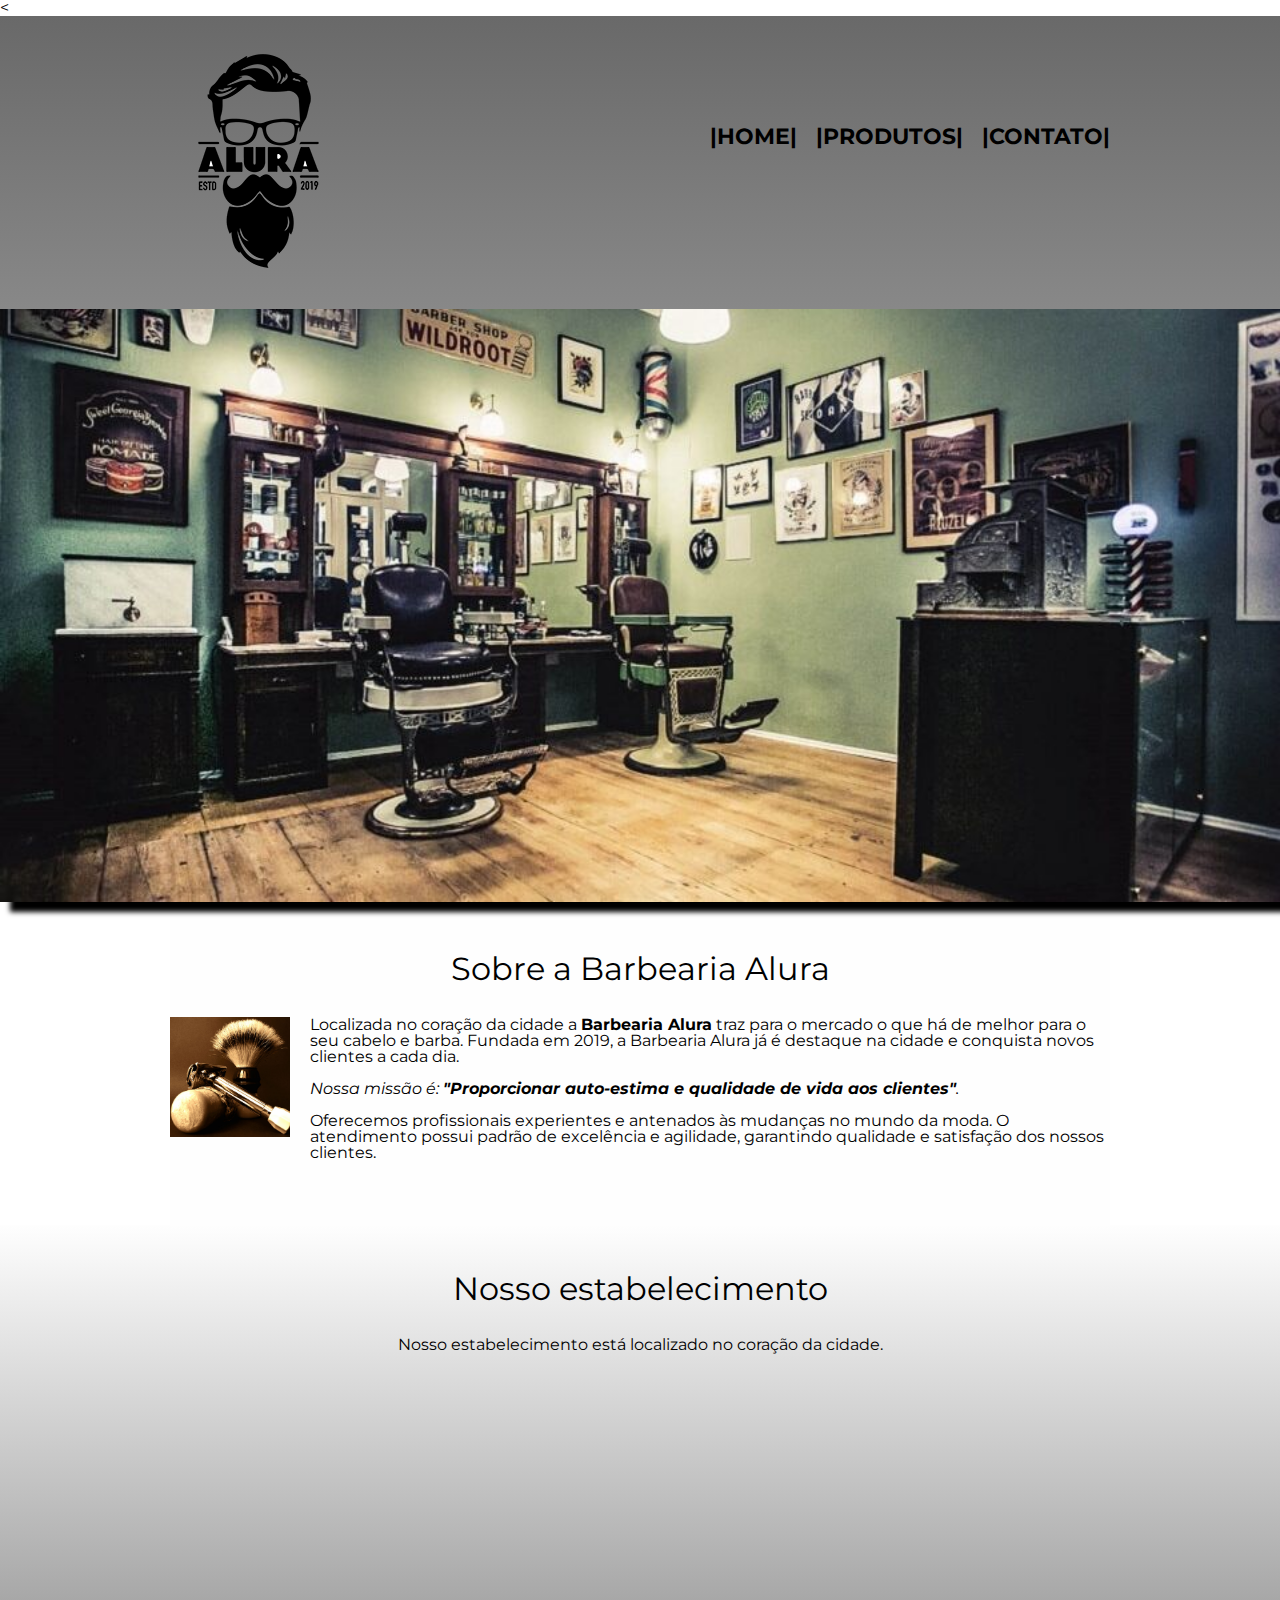
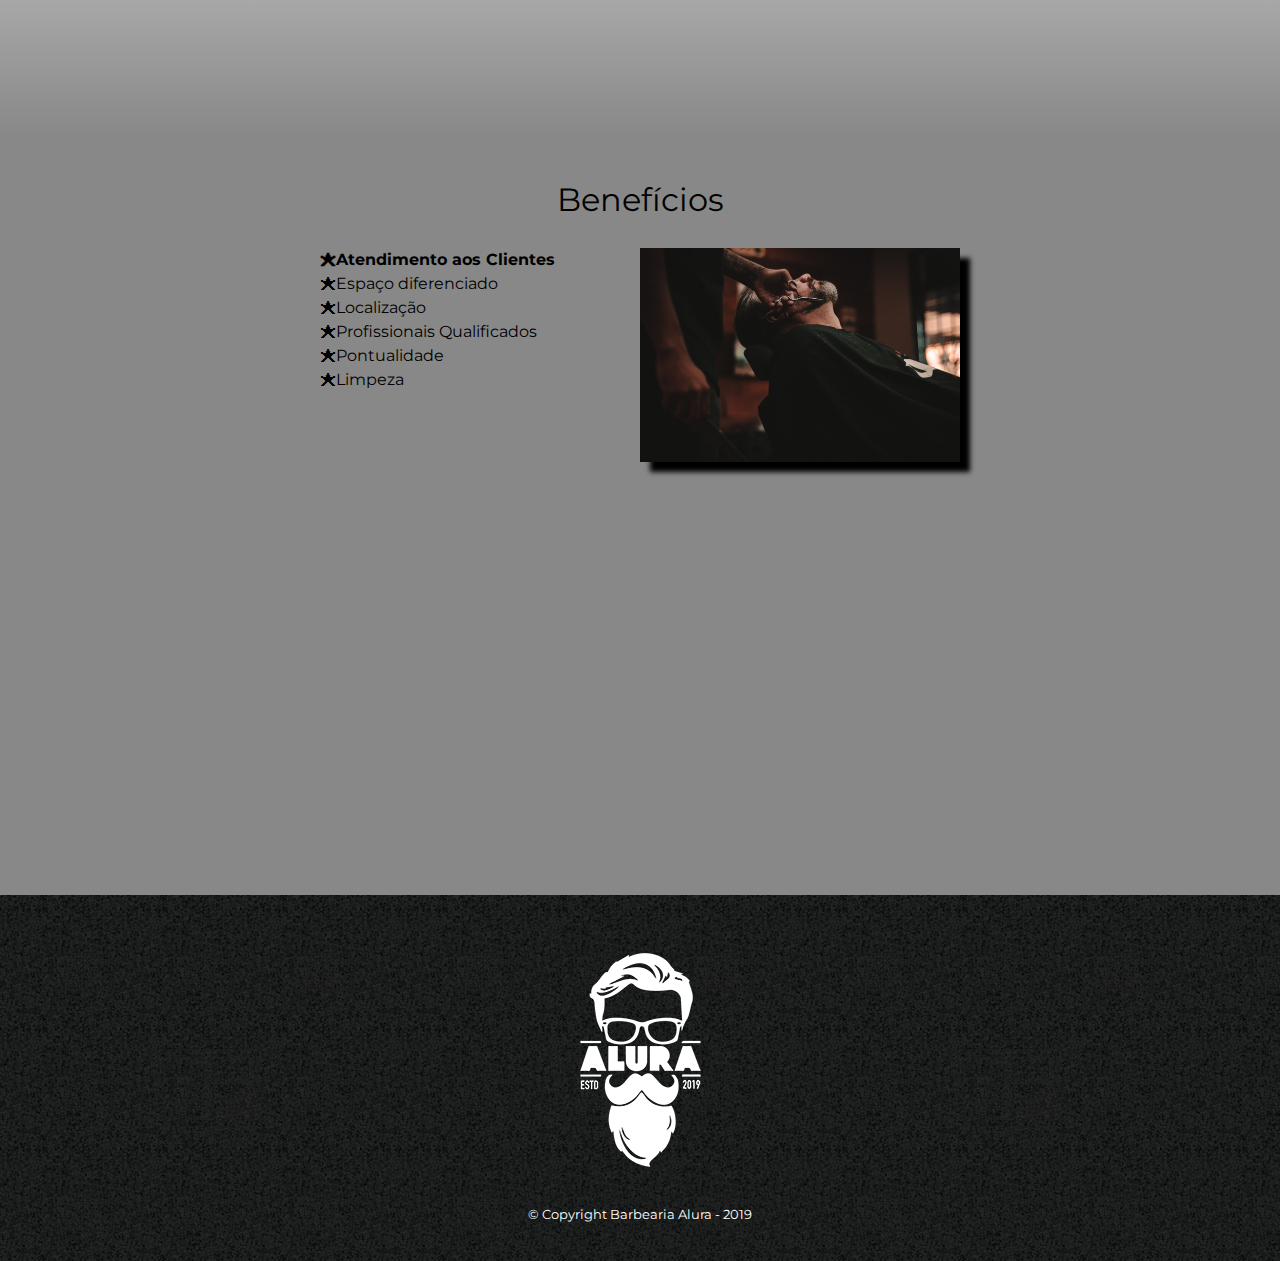
<file: index.html>
<!DOCTYPE html>
<html lang="pt-br">
	<head>
		<meta charset="UTF-8">
		<meta name="viewport" content="width=device-width">
		<title>Barbearia Alura</title>

		<link rel="stylesheet" href="reset.css">
		<link rel="stylesheet" href="style.css">
		<link rel="preconnect" href="https://fonts.googleapis.com">
<link rel="preconnect" href="https://fonts.gstatic.com" crossorigin>
<link rel="preconnect" href="https://fonts.googleapis.com">
<link rel="preconnect" href="https://fonts.gstatic.com" crossorigin>
<link href="https://fonts.googleapis.com/css2?family=Montserrat&display=swap" rel="stylesheet">

	</head>

	<body>
		<<header>
			<div class="caixa">
				<h1><img src="logo.png"></h1>

				<nav>
					<ul>
						<li><a href="index.html">|Home|</a></li>
						<li><a href="produtos.html">|Produtos|</a></li>
						<li><a href="contato.html">|Contato|</a></li>
					</ul>
				</nav>
			</div>
		</header>
		<img class="banner" src="background2.jpg">

		<main>
			<p>

		<section class="principal">
			<h2 class="titulo-principal">Sobre a Barbearia Alura</h2>

			<img class="utensilios" src="utensilios.jpg" alt="Utensilios de Barbeiro">
	 
			<p>Localizada no coração da cidade a <strong>Barbearia Alura</strong> traz para o mercado o que há de melhor para o seu cabelo e barba. Fundada em 2019, a Barbearia Alura já é destaque na cidade e conquista novos clientes a cada dia.</p>

			<p id="missao"><em>Nossa missão é: <strong>"Proporcionar auto-estima e qualidade de vida aos clientes"</strong>.</em></p>

			<p>Oferecemos profissionais experientes e antenados às mudanças no mundo da moda. O atendimento possui padrão de excelência e agilidade, garantindo qualidade e satisfação dos nossos clientes.</p>
		</section>
		<section class="mapa">
			<h3 class="titulo-principal">Nosso estabelecimento</h3>
			<p>Nosso estabelecimento está localizado no coração da cidade.</p>
		      <div class="mapa-conteudo">
		      	<iframe src="https://www.google.com/maps/embed?pb=!1m16!1m12!1m3!1d28427.172566289424!2d-46.65601764807177!3d-23.549798778860453!2m3!1f0!2f0!3f0!3m2!1i1024!2i768!4f13.1!2m1!1salura%20sao%20paulo!5e0!3m2!1spt-BR!2sbr!4v1673791808383!5m2!1spt-BR!2sbr" width="100%" height="300" style="border:0;" allowfullscreen="" loading="lazy" referrerpolicy="no-referrer-when-downgrade"></iframe>
		       </div>

		</section>

		<section class="beneficios">
			<h3 class="titulo-principal">Benefícios</h3>
            
            	<div class="conteudo-beneficios">
    			    <ul class="lista-beneficios">
					        <li class="itens">Atendimento aos Clientes</li>
					        <li class="itens">Espaço diferenciado</li>
					        <li class="itens">Localização</li>
					        <li class="itens">Profissionais Qualificados</li>
					        <li class="itens">Pontualidade</li>
					        <li class="itens">Limpeza</li>
    				</ul><img src="beneficios.jpg" class="imagem-beneficios">
				</div>

			<div class="video"> 

				<iframe width="100%" height="315" src="https://www.youtube.com/embed/wcVVXUV0YUY" title="YouTube video player" frameborder="0" allow="accelerometer; autoplay; clipboard-write; encrypted-media; gyroscope; picture-in-picture; web-share" allowfullscreen></iframe>

			</div>
			
		   

		</section>
	</main>

		<footer>
			<img src="logo-branco.png">
			<p class="copyright">&copy; Copyright Barbearia Alura - 2019</p>
		</footer>
	</body>
</html>
</file>
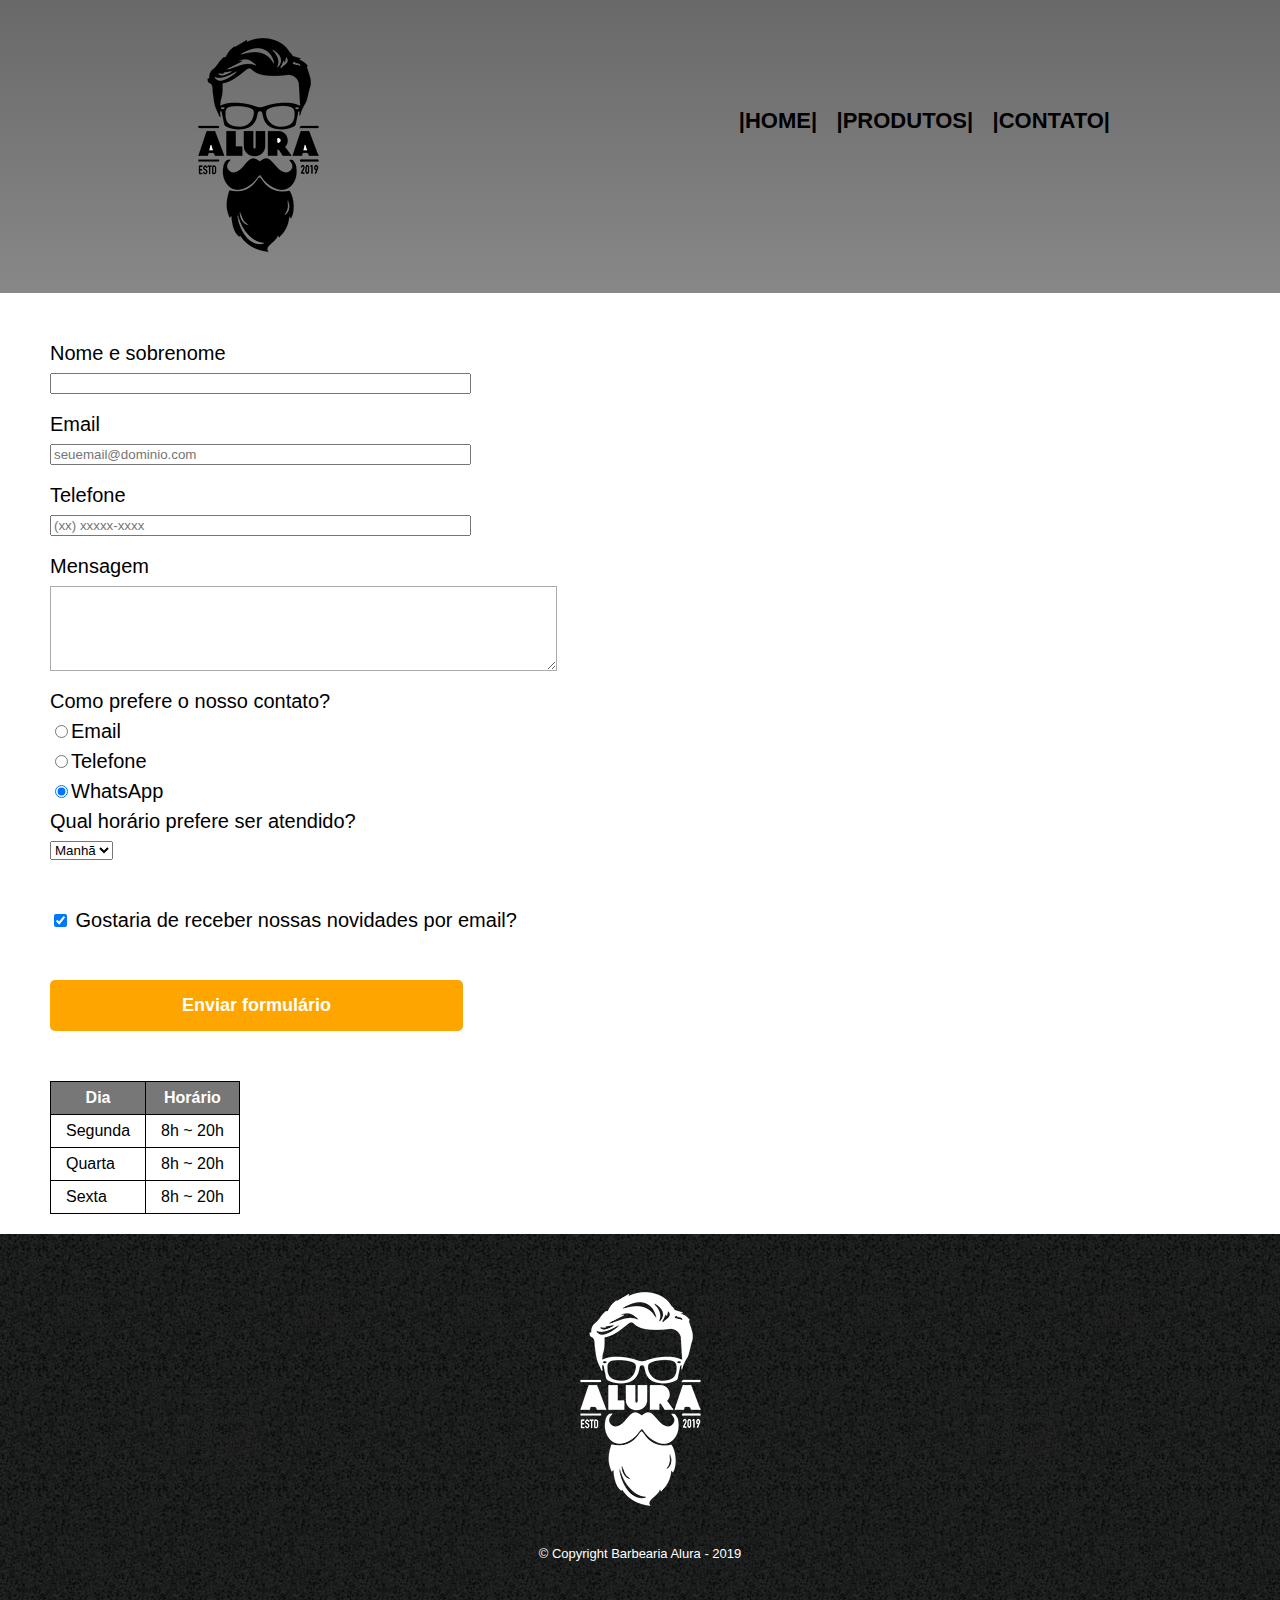
<file: contato.html>
<!DOCTYPE html>
<html>
	<head>
		<meta charset="UTF-8">
		<title>Contato - Barbearia Alura</title>

		<link rel="stylesheet" href="reset.css">
		<link rel="stylesheet" href="style.css">
	</head>
	<body>
		<header>
			<div class="caixa">
				<h1><img src="logo.png" alt="Logo da Barbearia Alura"></h1>

				<nav>
					<ul>
						<li><a href="index.html">|Home|</a></li>
						<li><a href="produtos.html">|Produtos|</a></li>
						<li><a href="contato.html">|Contato|</a></li>
					</ul>
				</nav>
			</div>
		</header>

		<main>
			
				<form>
					<label for="nomessobrenome">Nome e sobrenome</label>
					<input type="text" id="nomessobrenome" class="input-padrao" required>
					
					<label for="email">Email</label>
					<input type="email" id="email" class="input-padrao" required placeholder="seuemail@dominio.com">

					<label  for="telefone">Telefone</label>
					<input type="tel" id="telefone" class="input-padrao"required placeholder="(xx) xxxxx-xxxx">
                    
                    <label for="mensagem">Mensagem</label>
					<textarea cols="50" rows="5" id="mensagem" class="input-padrao" required="" style="width: 465px; height: 63px;"></textarea>

                    <fieldset>
							<legend> Como prefere o nosso contato?</legend>
		                    
		                    <label for="radio-email"><input type="radio" name=contato value="email" id="radio-email">Email</label>
							

							<label for="radio-telefone"><input type="radio" name=contato value="telefone" id="radio-telefone">Telefone</label>
							

							<label for="radio-whatsapp"><input type="radio" name=contato value="whatapp" id="radio-whatapp" checked>WhatsApp</label>
							

					</fieldset>

                   <fieldset>
                   <legend>Qual horário prefere ser atendido?</legend>
						<select>
							<option>Manhã</option>
							<option>Tarde</option>
							<option>Noite</option>
						</select>
					</fieldset>


					<label class="checkbox"><input type="checkbox" checked> Gostaria de receber nossas novidades por email?</label>

					<input type="submit" value="Enviar formulário" class="enviar">

				</form>

				<table>
					<thead> 
					<tr>
						<th>Dia</th>
						<th>Horário</th>
					</tr>
					</thead>

					<tbody>

						<tr>
							<td>Segunda</td>
							<td>8h ~ 20h</td>
						</tr>
						<tr>
							<td>Quarta</td>
							<td>8h ~ 20h</td>
						</tr>
						<tr>
							<td>Sexta</td>
							<td>8h ~ 20h</td>

						</tr>
					</tbody>
				</table>
			
		</main>

		<footer>
			<img src="logo-branco.png" alt="Logo da Barbearia Alura">
			<p class="copyright">&copy; Copyright Barbearia Alura - 2019</p>
		</footer>
	</body>
</html>
</file>
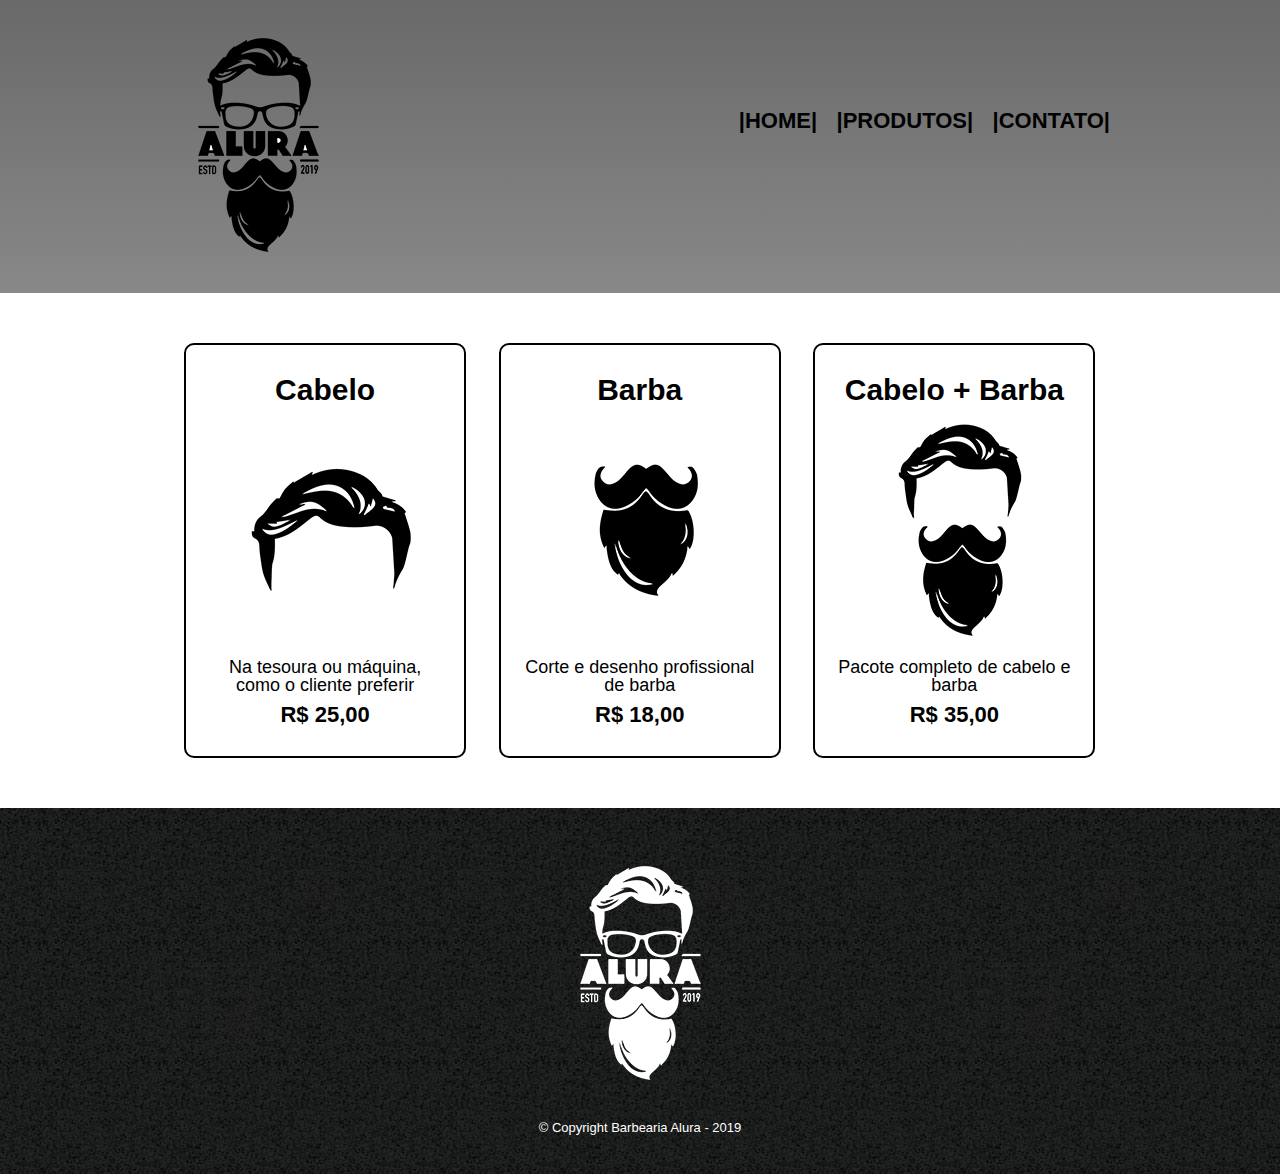
<file: produtos.html>
<!DOCTYPE html>
<html>
	<head>
		<meta charset="UTF-8">
		<title>Produtos - Barbearia Alura</title>

		<link rel="stylesheet" href="reset.css">
		<link rel="stylesheet" href="style.css">
	</head>
	<body>
		<header>
			<div class="caixa">
				<h1><img src="logo.png"></h1>

				<nav>
					<ul>
						<li><a href="index.html">|Home|</a></li>
						<li><a href="produtos.html">|Produtos|</a></li>
						<li><a href="contato.html">|Contato|</a></li>
					</ul>
				</nav>
			</div>
		</header>

		<main>
			<ul class="produtos">
				<li>
					<h2>Cabelo</h2>
					<img src="cabelo.jpg">
					<p class="produto-descricao">Na tesoura ou máquina, como o cliente preferir</p>
					<p class="produto-preco">R$ 25,00</p>
				</li>
				<li>
					<h2>Barba</h2>
					<img src="barba.jpg">
					<p class="produto-descricao">Corte e desenho profissional de barba</p>
					<p class="produto-preco">R$ 18,00</p>
				</li>
				<li>
					<h2>Cabelo + Barba</h2>
					<img src="cabelo+barba.jpg">
					<p class="produto-descricao">Pacote completo de cabelo e barba</p>
					<p class="produto-preco">R$ 35,00</p>
				</li>
			</ul>
		</main>

		<footer>
			<img src="logo-branco.png">
			<p class="copyright">&copy; Copyright Barbearia Alura - 2019</p>
		</footer>
	</body>
</html>
</file>
<file: style.css>
body {

	font-family: 'Montserrat', sans-serif;
}


header {
	background: linear-gradient(#696969, #888888);
	padding: 20px 0;
}

.caixa {
	position: relative;
	width: 940px;
	margin: 0 auto;
}

nav {
	position: absolute;
	top: 90px;
	right: 0;
}

nav li {
	display: inline;
	margin: 0 0 0 15px;
}

nav a {
	text-transform: uppercase;
	color: #000000;
	font-weight: bold;
	font-size: 22px;
	text-decoration: none;
}

nav a:hover {
	color: #B8860B;
	text-decoration: underline;
	
}

.produtos {
	width: 940px;
	margin: 0 auto;
	padding: 50px 0;
}

.produtos li {
	display: inline-block;
	text-align: center;
	width: 30%;
	vertical-align: top;
	margin: 0 1.5%;
	padding: 30px 20px;
	box-sizing: border-box;
	border: 2px solid #000000;
	border-radius: 10px;
}

.produtos li:hover {
	border-color: #C78C19;
}

.produtos li:active {
	border-color: #088C19;	
}

.produtos li:hover h2 {
	font-size: 34px;
}

.produtos h2 {
	font-size: 30px;
	font-weight: bold;
}

.produto-descricao {
	font-size: 18px;
}

.produto-preco {
	font-size: 22px;
	font-weight: bold;
	margin-top: 10px;
}

footer {
	text-align: center;
	background: url("bg.jpg");
	padding: 40px 0;
}

.copyright {
	color: #FFFFFF;
	font-size: 13px;
	margin: 20px 0 0;
}

/* Página de contato */
.contato {
	width: 940px;
	margin: 40px auto;
}

.contato label, .input-group legend {
	display: block;
	margin: 0 0 5px;
	font-size: 20px;
}

.campo-padrao, textarea {
	display: block;
	margin: 0 0 30px;
	padding: 10px 20px;
	width: 50%;
	border: 1px solid #aaa;
}

.input-group {
	margin: 0 0 20px;
}

.newsletter {
	margin: 0 0 20px;
}

.botao {
	margin: 20px 0 0;
	width: 30%;
	padding: 10px 20px;
	font-size: 24px;
	display: inline-block;
	background: orange;
	color: white;
	border: none;
	border-radius: 5px;
	transition: 1s;
}

.botao:hover {
	cursor: pointer;
	transform: scale(1.2);	
}

.funcionamento {
	width: 940px;
	margin: 0 auto 40px;
}

table {
	margin: 10px 0 0;
}

th  {
	background: #777777;
	color: #FFFFFF;
}


td, th {
	border: 1px solid #000000;
	padding: 5px 20px;
}

main {

	
}

form {
	margin: 50px ;
}

form label, form legend {
	display: block;
	font-size: 20px;
	margin: 0 0 10px;
}

.input-padrao {
	display: block;
	margin: 0 0 20px;
	padding: 10pxs 35px;
	width: 35%;

}
.checkbox{
	margin: 50px 0;
}

.enviar {
	width: 35%;
	padding: 15px 0;
	background: orange;
	color: white;
	font-weight: bold;
	font-size: 18px;
	border:none;
	border-radius: 5px;
	transition: 1s all;
	cursor: pointer;

}

.enviar:hover{
	background: red;
	transform: scale(1.2);

}

table {

	margin: 20px  50px;
}


thead {
	background: #555555;
	color: white;
	font-weight: bold;
}


td, th {
	border: 1px solid #000000;
	padding: 8px 15px;
}

/* css da página inicial*/

.banner {
 
	width: 100%;
	
	
	box-shadow: 10px 10px 5px #000000;
}


.titulo-principal{
    text-align: center;
    font-size: 2em;
    margin: 0 0 1em;
    clear: left;
    color: #000000;

}


.titulo-principal:before{
	content: " ";
}
.titulo-principal:after{
	content: " ";
}

.principal{
	padding: 3em 0;
	background: #FEFEFE;
	width: 940px;
	margin: 0 auto;
}

.principal p {
	margin: 0 0 1em;
}

.principal strong {
	font-weight: bold;
}

.principal em {
	font-style: italic;
}

.utensilios {
	width: 120px;
	float: left;
	margin: 0 20px 20px 0;

}

.mapa {
	padding: 3em 0;
	background: linear-gradient(#FEFEFE, #888888);
	
}

.mapa-conteudo {
	width: 940px;
	margin: 0 auto;

}
.mapa p {
	margin: 0 0 2em;
	text-align: center;
}

.beneficios{
	padding: 3em 0;
	background: #888888;

}
.conteudo-beneficios{
	width: 640px;
	margin: 0 auto;
}
.lista-beneficios {
	width: 40%;
	display: inline-block;
	vertical-align: top;
}

.itens {
	line-height: 1.5;

}

.itens:first-child {
	font-weight: bold;
}
.itens:before{
	content: "🟊";
}

.imagem-beneficios {
	width: 60%;
	
	opacity: 1;
	transition: 400ms;
	box-shadow: 10px 10px 5px #000000;
}
.imagem-beneficios:hover{
	opacity: 0.3;
}



.video {
	width: 700px;
	margin: 2em auto;
}



.lista-beneficios, .imagem-beneficios {
	width: 50%;
}
</file>
